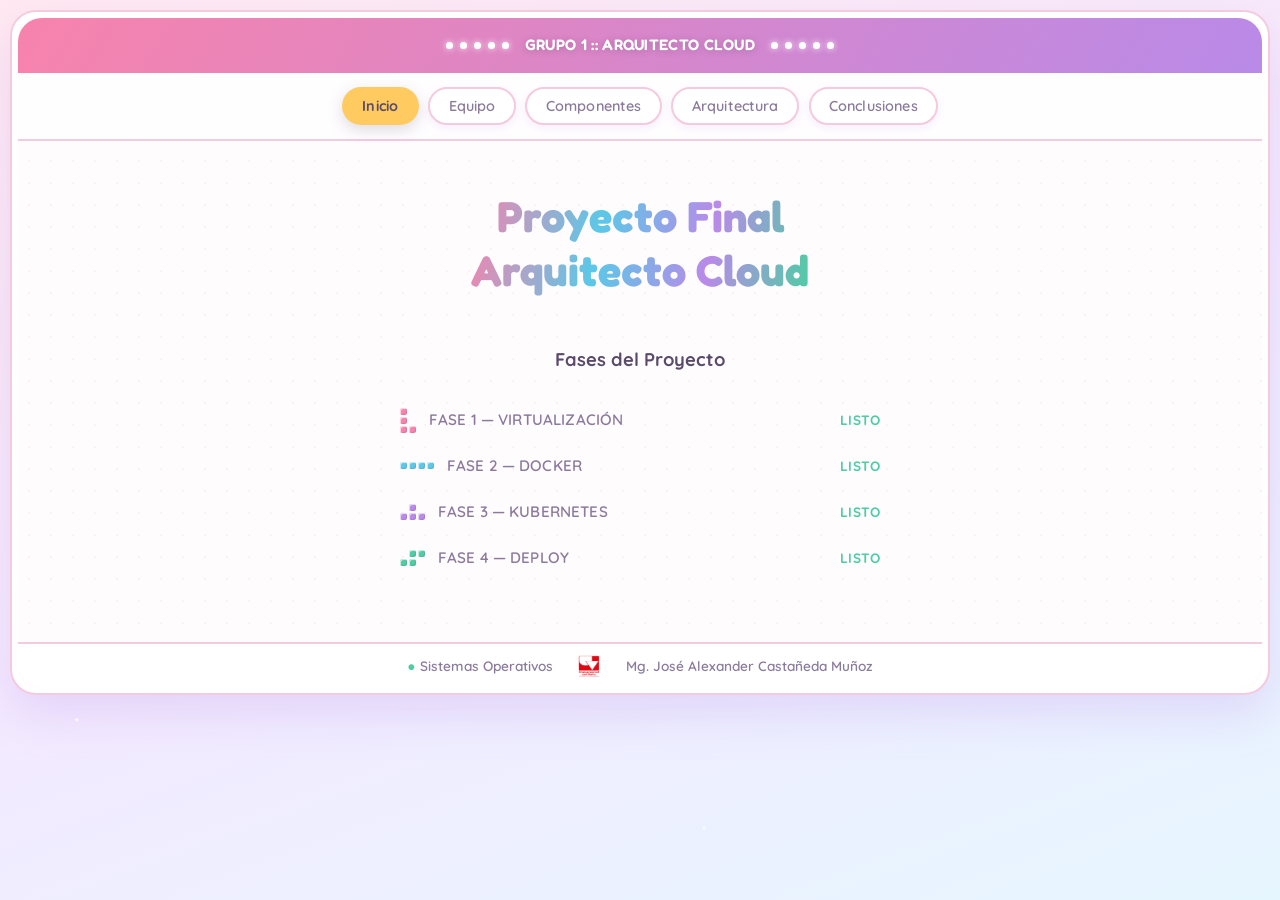
<file: docs/index.html>
<!DOCTYPE html>
<html lang="es">
<head>
<meta charset="UTF-8">
<meta name="viewport" content="width=device-width, initial-scale=1.0">
<meta name="color-scheme" content="dark">
<title>Arquitecto Cloud — Grupo 1</title>
<link rel="stylesheet" href="./styles.css">
</head>
<body>

<div class="crt-frame">

  <header class="marquee">
    <div class="marquee-lights">
      <span></span><span></span><span></span><span></span><span></span>
    </div>
    <span class="marquee-title">GRUPO 1 :: ARQUITECTO CLOUD</span>
    <div class="marquee-lights">
      <span></span><span></span><span></span><span></span><span></span>
    </div>
  </header>

  <nav>
    <button onclick="show('home')" class="active">Inicio</button>
    <button onclick="show('equipo')">Equipo</button>
    <button onclick="show('componentes')">Componentes</button>
    <button onclick="show('arquitectura')">Arquitectura</button>
    <button onclick="show('conclusiones')">Conclusiones</button>
  </nav>

  <!-- ===== INICIO ===== -->
  <div id="home" class="home-centered">
    <h1>Proyecto Final<br>Arquitecto Cloud</h1>

    <h3 class="fases-titulo">Fases del Proyecto</h3>
    <div class="boot-sequence">
      <p class="boot-line">
        <span class="piece piece-l" aria-hidden="true"><i></i><i></i><i></i><i></i></span>
        FASE 1 — VIRTUALIZACIÓN <span class="status">LISTO</span>
      </p>
      <p class="boot-line">
        <span class="piece piece-i" aria-hidden="true"><i></i><i></i><i></i><i></i></span>
        FASE 2 — DOCKER <span class="status">LISTO</span>
      </p>
      <p class="boot-line">
        <span class="piece piece-t" aria-hidden="true"><i></i><i></i><i></i><i></i></span>
        FASE 3 — KUBERNETES <span class="status">LISTO</span>
      </p>
      <p class="boot-line">
        <span class="piece piece-s" aria-hidden="true"><i></i><i></i><i></i><i></i></span>
        FASE 4 — DEPLOY <span class="status">LISTO</span>
      </p>
    </div>
  </div>

  <!-- ===== EQUIPO ===== -->
  <div id="equipo" style="display:none">
    <h2>Equipo</h2>

    <div class="equipo-lista">

      <div class="persona-card layer-2">
        <img class="persona-foto" src="./img2/unnamed.png"
             onerror="this.src='data:image/svg+xml,%3Csvg xmlns=%22http://www.w3.org/2000/svg%22 viewBox=%220 0 80 80%22%3E%3Ccircle cx=%2240%22 cy=%2240%22 r=%2240%22 fill=%22%235BC8E8%22/%3E%3Ccircle cx=%2240%22 cy=%2230%22 r=%2214%22 fill=%22%23fff%22/%3E%3Cellipse cx=%2240%22 cy=%2272%22 rx=%2222%22 ry=%2218%22 fill=%22%23fff%22/%3E%3C/svg%3E'"
             alt="Juan José Lozano">
        <div class="persona-info">
          <h3>Juan José Lozano Rodríguez</h3>
          <span class="codigo">2560998 - Componente 2</span>
        </div>
      </div>

      <div class="persona-card layer-1">
        <img class="persona-foto" src="./img3/foto.jpg"
             onerror="this.src='data:image/svg+xml,%3Csvg xmlns=%22http://www.w3.org/2000/svg%22 viewBox=%220 0 80 80%22%3E%3Ccircle cx=%2240%22 cy=%2240%22 r=%2240%22 fill=%22%23F783AC%22/%3E%3Ccircle cx=%2240%22 cy=%2230%22 r=%2214%22 fill=%22%23fff%22/%3E%3Cellipse cx=%2240%22 cy=%2272%22 rx=%2222%22 ry=%2218%22 fill=%22%23fff%22/%3E%3C/svg%3E'"
             alt="Alejandro Borrero">
        <div class="persona-info">
          <h3>Alejandro Borrero Ortiz</h3>
          <span class="codigo">2560904 - Componente 1</span>
        </div>
      </div>

      <div class="persona-card layer-3">
        <img class="persona-foto" src="./img/foto.jpg"
             onerror="this.src='data:image/svg+xml,%3Csvg xmlns=%22http://www.w3.org/2000/svg%22 viewBox=%220 0 80 80%22%3E%3Ccircle cx=%2240%22 cy=%2240%22 r=%2240%22 fill=%22%23B98AE8%22/%3E%3Ccircle cx=%2240%22 cy=%2230%22 r=%2214%22 fill=%22%23fff%22/%3E%3Cellipse cx=%2240%22 cy=%2272%22 rx=%2222%22 ry=%2218%22 fill=%22%23fff%22/%3E%3C/svg%3E'"
             alt="Maria Camila Mallama">
        <div class="persona-info">
          <h3>Maria Camila Mallama Amaya</h3>
          <span class="codigo">2560968 - Componente 3</span>
        </div>
      </div>

    </div>
  </div>

  <!-- ===== COMPONENTES ===== -->
  <div id="componentes" style="display:none">

    <div id="componentes-lista">
      <div class="componente-card layer-1 comp-clickable" onclick="abrirComponente('componente1')">
        <span class="layer-badge">
          <span class="piece piece-l" aria-hidden="true"><i></i><i></i><i></i><i></i></span>
          L1 · Bare metal
        </span>
        <h3>Componente 1 — Virtualización con Linux</h3>
        <span class="comp-ver-mas">Ver evidencias →</span>
      </div>

      <div class="componente-card layer-2 comp-clickable" onclick="abrirComponente('componente2')">
        <span class="layer-badge">
          <span class="piece piece-i" aria-hidden="true"><i></i><i></i><i></i><i></i></span>
          L2 · Contenedores
        </span>
        <h3>Componente 2 — Contenedores Docker</h3>
        <span class="comp-ver-mas">Ver evidencias →</span>
      </div>

      <div class="componente-card layer-3 comp-clickable" onclick="abrirComponente('componente3')">
        <span class="layer-badge">
          <span class="piece piece-t" aria-hidden="true"><i></i><i></i><i></i><i></i></span>
          L3 · Orquestación
        </span>
        <h3>Componente 3 — Orquestación Kubernetes</h3>
        <span class="comp-ver-mas">Ver evidencias →</span>
      </div>

      <div class="componente-card layer-4 comp-clickable" onclick="abrirComponente('componente4')">
        <span class="layer-badge">
          <span class="piece piece-s" aria-hidden="true"><i></i><i></i><i></i><i></i></span>
          L4 · Entrega
        </span>
        <h3>Componente 4 — Sitio Web</h3>
        <span class="comp-ver-mas">Ver evidencias →</span>
      </div>
    </div>

    <!-- Vista detalle con carrusel -->
    <div id="componente-detalle" style="display:none">
      <button class="detalle-cerrar" onclick="cerrarComponente()" aria-label="Cerrar">✕</button>
      <div id="detalle-badge"></div>
      <h2 id="detalle-titulo"></h2>
      <div id="detalle-desc" class="detalle-desc"></div>

      <div class="carrusel-wrap">
        <div class="carrusel-vacio" id="carrusel-vacio" style="display:none">
          <h2 class="video-demo-titulo">Video demostrativo</h2>
          <div class="video-demo-wrap">
          <iframe src="https://www.youtube.com/embed/E95nbS30v-k" title="Video demostrativo" allowfullscreen></iframe>
          </div>
          <h3 class="extra-evidencia-titulo">Evidencias del repositorio GitHub</h3>
          <img class="extra-evidencia-img" src="img2/pagiana.png" alt="Evidencias del repositorio GitHub">
        </div>
        <div id="carrusel-contenedor">
          <div class="carrusel">
            <button class="carrusel-btn carrusel-prev" onclick="carruselPrev()" aria-label="Anterior">‹</button>
            <div class="carrusel-track-wrap">
              <div class="carrusel-track" id="carrusel-track"></div>
            </div>
            <button class="carrusel-btn carrusel-next" onclick="carruselNext()" aria-label="Siguiente">›</button>
          </div>
          <div class="carrusel-dots" id="carrusel-dots"></div>
          <p class="carrusel-counter" id="carrusel-counter"></p>
        </div>
      </div>
    </div>

  </div>

  <!-- ===== ARQUITECTURA ===== -->
  <div id="arquitectura" style="display:none">
    <h2>Arquitectura</h2>
    <div class="galeria galeria-arquitectura-wrap" id="galeria-arquitectura"></div>


  </div>

  <!-- ===== CONCLUSIONES ===== -->
  <div id="conclusiones" style="display:none">
    <h2>Conclusiones</h2>

    <div class="conclusiones-grid">
      <div class="conclusion-card layer-2" style="text-align:center">
        <h3>Juan José Lozano — Componente 2</h3>
        <p>La mayor dificultad fue la instalación de Ubuntu, que se congelaba por falta de RAM en la VM. Al asignar más memoria se resolvió. Docker enseñó que la sintaxis debe ser precisa. Lo más valioso fue entender Linux, los contenedores y GitHub como herramienta colaborativa.</p>
      </div>

      <div class="conclusion-card layer-1" style="text-align:center">
        <h3>Alejandro Borrero — Componente 1</h3>
        <p>Sin dificultades mayores gracias a la investigación previa. Lo más importante fue comprender la virtualización, la comunicación SSH entre máquinas y el funcionamiento general de Linux.</p>
      </div>

      <div class="conclusion-card layer-3" style="text-align:center">
        <h3>Maria Camila Mallama — Componente 3</h3>
        <p>La mayor dificultad fue configurar Minikube y lograr que los pods se levantaran correctamente, ya que cualquier error en los manifiestos YAML hacía que el despliegue fallara.</p>
      </div>
    </div>
  </div>

  <footer class="statusbar">
    <span><span class="dot">●</span> Sistemas Operativos</span>
    <span class="footer-uni">
      <img src="./img/UV.jpg" class="uni-logo" alt="Logo Universidad del Valle">
    </span>
    <span>Mg. José Alexander Castañeda Muñoz</span>
  </footer>

</div>
<div class="scanlines" aria-hidden="true"></div>

<script src="./imagenes.js"></script>
<script src="./app.js"></script>
</body>
</html>
</file>
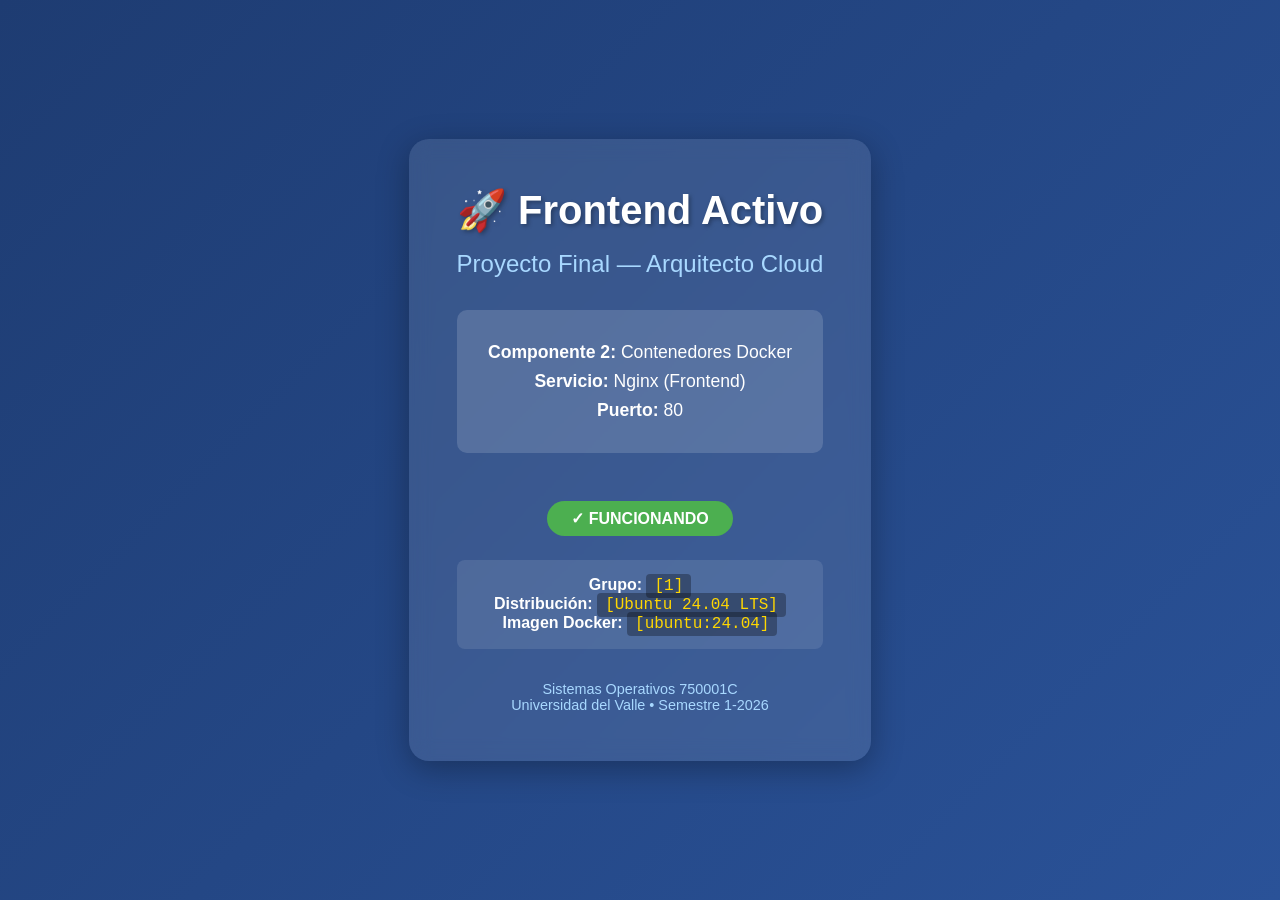
<file: Componente2/frontend/index.html>
<!DOCTYPE html>
<html lang="es">
<head>
    <meta charset="UTF-8">
    <meta name="viewport" content="width=device-width, initial-scale=1.0">
    <title>Proyecto Final - Arquitecto Cloud</title>
    <style>
        * {
            margin: 0;
            padding: 0;
            box-sizing: border-box;
        }
        
        body {
            font-family: 'Segoe UI', Tahoma, Geneva, Verdana, sans-serif;
            background: linear-gradient(135deg, #1e3c72 0%, #2a5298 100%);
            min-height: 100vh;
            display: flex;
            justify-content: center;
            align-items: center;
            color: #ffffff;
        }
        
        .container {
            background: rgba(255, 255, 255, 0.1);
            backdrop-filter: blur(10px);
            padding: 3rem;
            border-radius: 20px;
            box-shadow: 0 8px 32px rgba(0, 0, 0, 0.3);
            max-width: 600px;
            text-align: center;
        }
        
        h1 {
            font-size: 2.5rem;
            margin-bottom: 1rem;
            text-shadow: 2px 2px 4px rgba(0, 0, 0, 0.3);
        }
        
        h2 {
            font-size: 1.5rem;
            margin-bottom: 2rem;
            color: #a8d8ff;
            font-weight: 300;
        }
        
        .info {
            background: rgba(255, 255, 255, 0.15);
            padding: 1.5rem;
            border-radius: 10px;
            margin: 2rem 0;
        }
        
        .info p {
            margin: 0.5rem 0;
            font-size: 1.1rem;
        }
        
        .status {
            display: inline-block;
            background: #4caf50;
            padding: 0.5rem 1.5rem;
            border-radius: 25px;
            font-weight: bold;
            margin-top: 1rem;
            animation: pulse 2s infinite;
        }
        
        @keyframes pulse {
            0%, 100% { opacity: 1; }
            50% { opacity: 0.7; }
        }
        
        .footer {
            margin-top: 2rem;
            font-size: 0.9rem;
            color: #a8d8ff;
        }
        
        .group-info {
            background: rgba(255, 255, 255, 0.1);
            padding: 1rem;
            border-radius: 8px;
            margin-top: 1.5rem;
        }
        
        code {
            background: rgba(0, 0, 0, 0.3);
            padding: 0.2rem 0.5rem;
            border-radius: 4px;
            font-family: 'Courier New', monospace;
            color: #ffd700;
        }
    </style>
</head>
<body>
    <div class="container">
        <h1>🚀 Frontend Activo</h1>
        <h2>Proyecto Final — Arquitecto Cloud</h2>
        
        <div class="info">
            <p><strong>Componente 2:</strong> Contenedores Docker</p>
            <p><strong>Servicio:</strong> Nginx (Frontend)</p>
            <p><strong>Puerto:</strong> 80</p>
        </div>
        
        <div class="status">✓ FUNCIONANDO</div>
        
        <div class="group-info">
            <p><strong>Grupo:</strong> <code>[1]</code></p>
            <p><strong>Distribución:</strong> <code>[Ubuntu 24.04 LTS]</code></p>
            <p><strong>Imagen Docker:</strong> <code>[ubuntu:24.04]</code></p>
        </div>
        
        <div class="footer">
            <p>Sistemas Operativos 750001C</p>
            <p>Universidad del Valle • Semestre 1-2026</p>
        </div>
    </div>
    
    <script>
        // Opcional: Llamada al backend para verificar comunicación
        fetch('http://localhost:5000')
            .then(response => response.json())
            .then(data => console.log('Backend respondió:', data))
            .catch(error => console.log('Backend no disponible:', error));
    </script>
</body>
</html>
</file>
<file: docs/styles.css>
@import url('https://fonts.googleapis.com/css2?family=Fredoka:wght@500;600;700&family=Quicksand:wght@500;600;700&family=Poppins:wght@400;500;600&display=swap');

:root {
  --bg-grad-1: #FFE9F1;
  --bg-grad-2: #F4E9FF;
  --bg-grad-3: #E6F6FF;

  --bezel:     #FFFFFF;
  --screen-bg: #FFFCFE;
  --border:    #F4CADD;
  --border-bright: #EBA9CB;
  --text:      #5B4B6B;
  --text-muted:#8B7A9B;
  --text-dim:  #B3A3C2;

  --pink:  #F783AC;
  --sky:   #5BC8E8;
  --lilac: #B98AE8;
  --mint:  #4ECDA4;
  --gold:  #FFCB61;
  --coral: #FF8FA3;
  --periwinkle: #8C9EFF;

  --layer1: var(--pink);  --layer1-soft: rgba(247,131,172,0.15);
  --layer2: var(--sky);   --layer2-soft: rgba(91,200,232,0.15);
  --layer3: var(--lilac); --layer3-soft: rgba(185,138,232,0.15);
  --layer4: var(--mint);  --layer4-soft: rgba(78,205,164,0.15);

  --status-ok: var(--mint);
  --radius: 20px;
}

* { margin: 0; padding: 0; box-sizing: border-box; }

html, body { background: var(--bg-grad-1); }

body {
  font-family: 'Poppins', system-ui, sans-serif;
  background: linear-gradient(160deg, var(--bg-grad-1) 0%, var(--bg-grad-2) 50%, var(--bg-grad-3) 100%);
  background-attachment: fixed;
  color: var(--text);
  line-height: 1.7;
  min-height: 100vh;
  padding: 0.75rem;
}

/* ---------- Marco de pantalla ---------- */
.crt-frame {
  position: relative;
  max-width: 1400px;
  margin: 0 auto;
  background-color: var(--screen-bg);
  background-image: radial-gradient(rgba(247,131,172,0.10) 1.5px, transparent 1.5px);
  background-size: 22px 22px;
  border: 6px solid var(--bezel);
  border-radius: 24px;
  box-shadow: 0 0 0 2px var(--border), 0 20px 45px rgba(185,138,232,0.25);
}

.scanlines {
  position: fixed;
  inset: 0;
  pointer-events: none;
  z-index: 9999;
  background-image:
    radial-gradient(circle at 10% 16%, rgba(255,255,255,0.95) 0px, transparent 2.5px),
    radial-gradient(circle at 80% 10%, rgba(255,255,255,0.95) 0px, transparent 2.5px),
    radial-gradient(circle at 92% 68%, rgba(255,255,255,0.95) 0px, transparent 2.5px),
    radial-gradient(circle at 6% 80%, rgba(255,255,255,0.95) 0px, transparent 2.5px),
    radial-gradient(circle at 55% 92%, rgba(255,255,255,0.95) 0px, transparent 2.5px),
    radial-gradient(circle at 35% 45%, rgba(255,255,255,0.95) 0px, transparent 2.5px);
  animation: sparkle 3.2s ease-in-out infinite;
}
@keyframes sparkle { 0%, 100% { opacity: 0.35; } 50% { opacity: 1; } }

/* ---------- Marquesina superior ---------- */
.marquee {
  display: flex;
  align-items: center;
  justify-content: center;
  gap: 1rem;
  padding: 0.9rem 1rem;
  background: linear-gradient(120deg, var(--pink), var(--lilac));
  border-radius: 24px 24px 0 0;
}
.marquee-lights { display: flex; gap: 7px; }
.marquee-lights span { width: 7px; height: 7px; border-radius: 50%; background: #fff; box-shadow: 0 0 6px rgba(255,255,255,0.9); }
.marquee-lights span:nth-child(1) { animation: twinkle 2.2s infinite 0s; }
.marquee-lights span:nth-child(2) { animation: twinkle 2.2s infinite .2s; }
.marquee-lights span:nth-child(3) { animation: twinkle 2.2s infinite .4s; }
.marquee-lights span:nth-child(4) { animation: twinkle 2.2s infinite .6s; }
.marquee-lights span:nth-child(5) { animation: twinkle 2.2s infinite .8s; }
@keyframes twinkle { 0%, 100% { opacity: 0.35; } 50% { opacity: 1; } }

.marquee-title {
  font-family: 'Fredoka', sans-serif;
  font-weight: 600;
  font-size: 0.95rem;
  letter-spacing: 0.02em;
  color: #fff;
  text-shadow: 0 1px 6px rgba(91,75,107,0.35);
  white-space: nowrap;
}

/* ---------- NAV ---------- */
nav {
  padding: 0.9rem 1.2rem;
  border-bottom: 2px solid var(--border);
  display: flex;
  gap: 0.6rem;
  justify-content: center;
  flex-wrap: wrap;
  background: rgba(255,255,255,0.6);
  backdrop-filter: blur(6px);
  position: sticky;
  top: 0;
  z-index: 10;
}

nav button {
  padding: 0.5rem 1.15rem;
  border: 2px solid var(--border);
  border-radius: 999px;
  background: #fff;
  color: var(--text-muted);
  font-family: 'Quicksand', sans-serif;
  font-weight: 600;
  font-size: 0.9rem;
  letter-spacing: 0.01em;
  cursor: pointer;
  box-shadow: 0 3px 10px rgba(185,138,232,0.15);
  transition: transform 0.12s ease, box-shadow 0.12s ease, color 0.12s ease, background 0.12s ease, border-color 0.12s ease;
}

nav button:hover { color: var(--text); border-color: var(--lilac); transform: translateY(-1px); }

nav button:nth-child(1).active { background: var(--gold); }
nav button:nth-child(2).active { background: var(--sky); }
nav button:nth-child(3).active { background: var(--lilac); }
nav button:nth-child(4).active { background: var(--mint); }
nav button:nth-child(5).active { background: var(--pink); }

nav button.active {
  color: var(--text);
  border-color: transparent;
  font-weight: 700;
  box-shadow: 0 5px 16px rgba(91,75,107,0.2);
}

nav button:focus-visible {
  outline: 2px solid var(--lilac);
  outline-offset: 2px;
}

/* ---------- Contenedores de sección ---------- */
#home, #componentes, #equipo, #arquitectura, #conclusiones {
  max-width: 1100px;
  margin: 0 auto;
  padding: 3rem 2.5rem 4rem;
  animation: fadeIn 0.3s ease;
}

@keyframes fadeIn {
  from { opacity: 0; transform: translateY(6px); }
  to   { opacity: 1; transform: translateY(0); }
}

/* ---------- Prompt ---------- */
.home-centered { text-align: center; }
.home-centered h1 { display: inline-block; }
.home-centered .subtitle { text-align: center; margin-left: auto; margin-right: auto; }
.fases-titulo { text-align: center; margin-top: 1.8rem !important; margin-bottom: 0 !important; }
.fases-titulo::before { content: ""; }
.home-centered .boot-sequence { max-width: 480px; margin: 2rem auto 0; text-align: left; }
.home-centered .boot-line { justify-content: flex-start; }

.prompt {
  display: inline-block;
  font-family: 'Quicksand', sans-serif;
  font-weight: 600;
  font-size: 0.85rem;
  color: var(--lilac);
  background: #fff;
  border: 2px solid var(--border);
  padding: 0.35rem 0.85rem;
  border-radius: 999px;
  margin-bottom: 1rem;
}
.prompt::after {
  content: "✦";
  margin-left: 5px;
  color: var(--pink);
  display: inline-block;
  animation: pulse 1.4s ease-in-out infinite;
}
@keyframes pulse { 0%, 100% { opacity: 0.3; transform: scale(0.85); } 50% { opacity: 1; transform: scale(1.1); } }

/* ---------- Tipografía ---------- */
h1 {
  font-family: 'Fredoka', sans-serif;
  font-weight: 700;
  font-size: clamp(1.7rem, 5vw, 2.7rem);
  line-height: 1.25;
  margin-bottom: 1.1rem;
  background: linear-gradient(100deg, var(--pink) 0%, var(--sky) 38%, var(--lilac) 70%, var(--mint) 100%);
  -webkit-background-clip: text;
  background-clip: text;
  -webkit-text-fill-color: transparent;
}

h2 {
  position: relative;
  display: inline-block;
  font-family: 'Fredoka', sans-serif;
  font-weight: 600;
  font-size: 1.75rem;
  margin-bottom: 2rem;
  padding-bottom: 0.7rem;
  color: var(--text);
}
h2::after {
  content: "";
  position: absolute;
  left: 0; bottom: 0;
  width: 65%;
  height: 7px;
  border-radius: 999px;
  background: linear-gradient(90deg, var(--pink), var(--sky), var(--lilac), var(--mint));
}

h3 {
  font-family: 'Quicksand', sans-serif;
  font-weight: 700;
  font-size: 1.15rem;
  margin-top: 0.2rem;
  margin-bottom: 0.5rem;
  color: var(--text);
}

p {
  font-size: 0.95rem;
  color: var(--text-muted);
  margin-bottom: 0.5rem;
  max-width: 60ch;
}

#home p.subtitle { font-family: 'Quicksand', sans-serif; font-weight: 600; font-size: 0.95rem; color: var(--text-muted); }

/* ---------- Mini-piezas de Tetris ---------- */
.piece { display: inline-grid; gap: 2px; vertical-align: middle; line-height: 0; }
.piece i {
  display: block;
  width: 7px;
  height: 7px;
  border-radius: 2.5px;
  box-shadow: inset 1px 1px 0 rgba(255,255,255,0.65), inset -1px -1px 0 rgba(91,75,107,0.18);
}

.piece-l { grid-template-columns: repeat(2,7px); grid-template-rows: repeat(3,7px); }
.piece-l i { background: var(--pink); }
.piece-l i:nth-child(1) { grid-column: 1; grid-row: 1; }
.piece-l i:nth-child(2) { grid-column: 1; grid-row: 2; }
.piece-l i:nth-child(3) { grid-column: 1; grid-row: 3; }
.piece-l i:nth-child(4) { grid-column: 2; grid-row: 3; }

.piece-i { grid-template-columns: repeat(4,7px); grid-template-rows: 7px; }
.piece-i i { background: var(--sky); grid-row: 1; }
.piece-i i:nth-child(1) { grid-column: 1; }
.piece-i i:nth-child(2) { grid-column: 2; }
.piece-i i:nth-child(3) { grid-column: 3; }
.piece-i i:nth-child(4) { grid-column: 4; }

.piece-t { grid-template-columns: repeat(3,7px); grid-template-rows: repeat(2,7px); }
.piece-t i { background: var(--lilac); }
.piece-t i:nth-child(1) { grid-column: 2; grid-row: 1; }
.piece-t i:nth-child(2) { grid-column: 1; grid-row: 2; }
.piece-t i:nth-child(3) { grid-column: 2; grid-row: 2; }
.piece-t i:nth-child(4) { grid-column: 3; grid-row: 2; }

.piece-s { grid-template-columns: repeat(3,7px); grid-template-rows: repeat(2,7px); }
.piece-s i { background: var(--mint); }
.piece-s i:nth-child(1) { grid-column: 2; grid-row: 1; }
.piece-s i:nth-child(2) { grid-column: 3; grid-row: 1; }
.piece-s i:nth-child(3) { grid-column: 1; grid-row: 2; }
.piece-s i:nth-child(4) { grid-column: 2; grid-row: 2; }

/* ---------- Boot-sequence ---------- */
.boot-sequence { margin-top: 2.2rem; display: flex; flex-direction: column; gap: 0.75rem; }
.boot-line {
  font-family: 'Quicksand', sans-serif;
  font-weight: 600;
  font-size: 0.95rem;
  letter-spacing: 0.01em;
  color: var(--text-muted);
  display: flex;
  align-items: center;
  gap: 0.8rem;
  opacity: 0;
  animation: bootIn 0.35s ease forwards;
}
.boot-line:nth-child(1) { animation-delay: 0.15s; }
.boot-line:nth-child(2) { animation-delay: 0.35s; }
.boot-line:nth-child(3) { animation-delay: 0.55s; }
.boot-line:nth-child(4) { animation-delay: 0.75s; }
.boot-line .status { margin-left: auto; color: var(--mint); font-weight: 700; font-size: 0.85rem; }

@keyframes bootIn {
  from { opacity: 0; transform: translateX(-8px); }
  to   { opacity: 1; transform: translateX(0); }
}

/* ---------- Insignia de capa ---------- */
.layer-badge {
  display: inline-flex;
  align-items: center;
  gap: 0.5rem;
  font-family: 'Quicksand', sans-serif;
  font-weight: 700;
  font-size: 0.72rem;
  letter-spacing: 0.02em;
  text-transform: uppercase;
  padding: 0.3rem 0.7rem;
  border-radius: 999px;
  margin-bottom: 0.8rem;
}
.layer-1 .layer-badge { background: var(--layer1-soft); color: var(--pink); }
.layer-2 .layer-badge { background: var(--layer2-soft); color: var(--sky); }
.layer-3 .layer-badge { background: var(--layer3-soft); color: var(--lilac); }
.layer-4 .layer-badge { background: var(--layer4-soft); color: var(--mint); }

/* ---------- Tarjetas de componentes ---------- */
.componente-card {
  background: var(--screen-bg);
  border: 2px solid var(--border);
  border-radius: var(--radius);
  padding: 1.7rem 1.9rem;
  margin-bottom: 1.6rem;
  box-shadow: 0 8px 22px rgba(185,138,232,0.12);
  transition: transform 0.15s ease, box-shadow 0.15s ease, border-color 0.15s ease;
}
.componente-card:hover { transform: translateY(-4px); }
.componente-card.layer-1 { border-color: rgba(247,131,172,0.45); }
.componente-card.layer-1:hover { box-shadow: 0 12px 28px rgba(247,131,172,0.25); }
.componente-card.layer-2 { border-color: rgba(91,200,232,0.45); }
.componente-card.layer-2:hover { box-shadow: 0 12px 28px rgba(91,200,232,0.25); }
.componente-card.layer-3 { border-color: rgba(185,138,232,0.45); }
.componente-card.layer-3:hover { box-shadow: 0 12px 28px rgba(185,138,232,0.25); }
.componente-card.layer-4 { border-color: rgba(78,205,164,0.45); }
.componente-card.layer-4:hover { box-shadow: 0 12px 28px rgba(78,205,164,0.25); }

/* ---------- Tarjetas de equipo ---------- */
#equipo {
  display: flex;
  flex-direction: column;
  align-items: center;
  padding-top: 2rem;
  padding-bottom: 3rem;
}
#equipo h2 { display: block; text-align: center; width: 100%; margin-bottom: 1.8rem; }
#equipo h2::after { display: none; }
#equipo .equipo-lista { display: flex; flex-direction: column; align-items: center; gap: 1rem; width: 100%; }

.persona-card {
  background: var(--screen-bg);
  border: 2px solid var(--border);
  border-radius: var(--radius);
  padding: 1.1rem 1.5rem;
  display: flex;
  align-items: center;
  gap: 1.2rem;
  box-shadow: 0 8px 20px rgba(185,138,232,0.1);
  width: 380px;
  height: 90px;
  box-sizing: border-box;
}
.persona-card.layer-1 { border-color: rgba(247,131,172,0.45); }
.persona-card.layer-2 { border-color: rgba(91,200,232,0.45); }
.persona-card.layer-3 { border-color: rgba(185,138,232,0.45); }

.persona-foto {
  width: 64px;
  height: 64px;
  border-radius: 50%;
  object-fit: cover;
  flex-shrink: 0;
  border: 3px solid var(--border);
}
.persona-card.layer-1 .persona-foto { border-color: var(--pink); }
.persona-card.layer-2 .persona-foto { border-color: var(--sky); }
.persona-card.layer-3 .persona-foto { border-color: var(--lilac); }

.persona-info { display: flex; flex-direction: column; gap: 0.2rem; min-width: 0; }
.persona-info h3 { margin: 0; font-size: 1rem; }
.persona-info .codigo {
  font-family: 'Quicksand', sans-serif;
  font-weight: 600;
  font-size: 0.82rem;
  color: var(--text-dim);
  background: var(--bg-grad-2);
  border: 1px solid var(--border);
  padding: 0.15rem 0.55rem;
  border-radius: 999px;
  align-self: flex-start;
}

/* ---------- Diagrama de arquitectura ---------- */
.stack-diagram {
  display: flex;
  flex-direction: column;
  align-items: stretch;
  gap: 0.5rem;
  margin: 1.9rem 0 2.2rem;
  max-width: 540px;
}
.stack-layer {
  display: flex;
  align-items: center;
  gap: 1rem;
  padding: 0.95rem 1.2rem;
  border-radius: var(--radius);
  border: 2px solid var(--border);
}
.stack-layer .stack-name { font-family: 'Quicksand', sans-serif; font-weight: 600; font-size: 0.95rem; color: var(--text); }
.stack-arrow { align-self: center; color: var(--text-dim); font-size: 0.8rem; }
.stack-layer.layer-1 { background: var(--layer1-soft); border-color: rgba(247,131,172,0.35); }
.stack-layer.layer-2 { background: var(--layer2-soft); border-color: rgba(91,200,232,0.35); }
.stack-layer.layer-3 { background: var(--layer3-soft); border-color: rgba(185,138,232,0.35); }

/* ---------- Conclusiones ---------- */
#conclusiones {
  display: flex;
  flex-direction: column;
  align-items: center;
  padding-top: 2rem;
  padding-bottom: 2rem;
}
#conclusiones h2 { align-self: flex-start; }

.conclusiones-grid {
  display: flex;
  flex-wrap: wrap;
  justify-content: center;
  align-items: stretch;
  gap: 1.2rem;
  width: 100%;
}

.conclusion-card {
  background: var(--screen-bg);
  border: 2px solid var(--border);
  border-radius: var(--radius);
  padding: 1.4rem 1.7rem;
  box-shadow: 0 6px 16px rgba(185,138,232,0.1);
  width: 280px;
  flex-shrink: 0;
  display: flex;
  flex-direction: column;
}
.conclusion-card h3 { margin-bottom: 0.75rem; }
.conclusion-card p { max-width: 100%; flex: 1; margin-bottom: 0; }
.conclusion-card.layer-1 { border-color: rgba(247,131,172,0.45); }
.conclusion-card.layer-2 { border-color: rgba(91,200,232,0.45); }
.conclusion-card.layer-3 { border-color: rgba(185,138,232,0.45); }

/* ---------- Galería de imágenes ---------- */
.galeria {
  display: grid;
  grid-template-columns: repeat(auto-fill, minmax(220px, 1fr));
  gap: 1rem;
  margin-top: 1.1rem;
}
.galeria-item {
  background: #fff;
  border: 2px solid var(--border);
  border-radius: var(--radius);
  overflow: hidden;
  transition: border-color 0.15s ease, transform 0.15s ease;
}
.galeria-item:hover { border-color: var(--lilac); transform: translateY(-2px); }
.galeria-item img { width: 100%; height: 160px; object-fit: cover; display: block; }
.galeria-item figcaption { padding: 0.6rem 0.75rem; font-size: 0.78rem; color: var(--text-muted); }
.galeria-item figcaption .autor {
  display: block;
  font-family: 'Quicksand', sans-serif;
  font-weight: 700;
  font-size: 0.78rem;
  color: var(--lilac);
  margin-top: 0.15rem;
}
.galeria-vacia {
  font-family: 'Quicksand', sans-serif;
  font-weight: 600;
  font-size: 0.85rem;
  color: var(--text-dim);
  border: 2px dashed var(--border);
  border-radius: var(--radius);
  padding: 1rem 1.2rem;
  margin-top: 1rem;
}

/* ---------- Footer ---------- */
footer.statusbar {
  position: sticky;
  bottom: 0;
  border-top: 2px solid var(--border);
  background: rgba(255,255,255,0.85);
  backdrop-filter: blur(6px);
  font-family: 'Quicksand', sans-serif;
  font-weight: 600;
  font-size: 0.85rem;
  color: var(--text-muted);
  padding: 0.6rem 1.5rem;
  display: flex;
  justify-content: center;
  gap: 1.6rem;
  flex-wrap: wrap;
  border-radius: 0 0 24px 24px;
}
footer.statusbar .dot { color: var(--mint); }
.footer-uni { display: inline-flex; align-items: center; gap: 0.45rem; }
.uni-logo { width: 22px; height: 22px; flex-shrink: 0; vertical-align: middle; }

/* ---------- Accesibilidad ---------- */
@media (prefers-reduced-motion: reduce) {
  .boot-line, .prompt::after, .scanlines, .marquee-lights span,
  #home, #componentes, #equipo, #arquitectura, #conclusiones {
    animation: none !important;
    opacity: 1;
  }
}

/* ---------- Responsive ---------- */
@media (max-width: 600px) {
  body { padding: 0.4rem; }
  .crt-frame { border-width: 4px; border-radius: 16px; }
  h2 { font-size: 1.45rem; }
  nav { gap: 0.4rem; padding: 0.7rem 0.8rem; }
  nav button { font-size: 0.78rem; padding: 0.4rem 0.85rem; }
  .persona-card { flex-direction: column; align-items: flex-start; }
  .marquee-title { font-size: 0.75rem; }
  .marquee { gap: 0.5rem; }
  .stack-layer { padding: 0.8rem 1rem; }
}

/* ---------- Tarjetas clickeables de componente ---------- */
.comp-clickable { cursor: pointer; position: relative; }
.comp-clickable:hover { transform: translateY(-4px); }
.comp-ver-mas {
  display: inline-block;
  margin-top: 0.9rem;
  font-family: 'Quicksand', sans-serif;
  font-weight: 700;
  font-size: 0.82rem;
  letter-spacing: 0.01em;
  color: var(--lilac);
  transition: letter-spacing 0.15s ease;
}
.comp-clickable:hover .comp-ver-mas { letter-spacing: 0.06em; }

/* ---------- Vista detalle ---------- */
#componente-detalle { position: relative; animation: fadeIn 0.3s ease; }

.detalle-cerrar {
  position: absolute;
  top: 0; right: 0;
  width: 38px; height: 38px;
  border-radius: 999px;
  border: 2px solid var(--border);
  background: #fff;
  color: var(--text-muted);
  font-size: 1.1rem;
  line-height: 1;
  cursor: pointer;
  display: flex;
  align-items: center;
  justify-content: center;
  box-shadow: 0 3px 10px rgba(185,138,232,0.15);
  transition: background 0.15s ease, color 0.15s ease, border-color 0.15s ease;
}
.detalle-cerrar:hover { background: var(--pink); border-color: var(--pink); color: #fff; }

.detalle-desc { margin-bottom: 1.8rem; color: var(--text-muted); }
.detalle-desc p { margin-bottom: 0.4rem; }

/* ---------- Carrusel ---------- */
.carrusel-wrap { margin-top: 1.5rem; }

.carrusel { display: flex; align-items: center; gap: 0.75rem; }

.carrusel-track-wrap {
  flex: 1;
  overflow: hidden;
  border-radius: var(--radius);
  border: 2px solid var(--border);
  background: #fff;
  height: 380px;
  display: flex;
  align-items: stretch;
}

.carrusel-track {
  display: flex;
  transition: transform 0.4s cubic-bezier(0.4, 0, 0.2, 1);
  width: 100%;
}

.carrusel-slide {
  min-width: 100%;
  height: 100%;
  display: flex;
  flex-direction: column;
  align-items: center;
  justify-content: center;
  padding: 1rem;
  box-sizing: border-box;
}

.carrusel-slide img {
  width: 100%;
  height: 300px;
  object-fit: contain;
  border-radius: 12px;
  display: block;
  flex-shrink: 0;
}

.carrusel-slide figcaption {
  margin-top: 0.75rem;
  text-align: center;
  font-size: 0.85rem;
  color: var(--text-muted);
  font-family: 'Quicksand', sans-serif;
  font-weight: 600;
}
.carrusel-slide figcaption .autor {
  display: block;
  color: var(--lilac);
  font-weight: 700;
  font-size: 0.8rem;
  margin-top: 0.2rem;
}

.carrusel-btn {
  width: 44px; height: 44px;
  border-radius: 999px;
  border: 2px solid var(--border);
  background: #fff;
  color: var(--text);
  font-size: 1.6rem;
  line-height: 1;
  cursor: pointer;
  display: flex;
  align-items: center;
  justify-content: center;
  box-shadow: 0 3px 10px rgba(185,138,232,0.15);
  transition: background 0.15s ease, border-color 0.15s ease, transform 0.1s ease;
  flex-shrink: 0;
}
.carrusel-btn:hover { background: var(--lilac); border-color: var(--lilac); color: #fff; transform: scale(1.08); }
.carrusel-btn:disabled { opacity: 0.3; cursor: default; transform: none; }

.carrusel-dots { display: flex; justify-content: center; gap: 0.5rem; margin-top: 1rem; }
.carrusel-dot {
  width: 8px; height: 8px;
  border-radius: 999px;
  background: var(--border);
  border: none;
  cursor: pointer;
  transition: background 0.2s ease, transform 0.2s ease;
  padding: 0;
}
.carrusel-dot.active { background: var(--lilac); transform: scale(1.3); }

.carrusel-counter {
  text-align: center;
  font-family: 'Quicksand', sans-serif;
  font-weight: 600;
  font-size: 0.78rem;
  color: var(--text-dim);
  margin-top: 0.5rem;
}

.carrusel-vacio {
  font-family: 'Quicksand', sans-serif;
  font-weight: 600;
  font-size: 0.85rem;
  color: var(--text-dim);
  border: 2px dashed var(--border);
  border-radius: var(--radius);
  padding: 2rem 1.2rem;
  text-align: center;
}

/* ---------- Arquitectura — galería centrada ---------- */
#arquitectura { display: flex; flex-direction: column; align-items: flex-start; }
.galeria-arquitectura-wrap {
  width: 100%;
  display: flex;
  flex-wrap: wrap;
  justify-content: center;
  gap: 1rem;
  margin-top: 1.1rem;
}
.galeria-arquitectura-wrap .galeria-item { width: 640px; max-width: 100%; flex-shrink: 0; }
.galeria-arquitectura-wrap .galeria-item img { height: 420px; }

/* ---------- Título "Video demostrativo" ---------- */
.video-demo-titulo { margin-top: 3rem; }

.video-demo-wrap {
  width: 100%;
  max-width: 720px;
  aspect-ratio: 16 / 9;
  margin-top: 1.1rem;
  border-radius: var(--radius);
  border: 2px solid var(--border);
  overflow: hidden;
  background: #fff;
}
.video-demo-wrap iframe {
  width: 100%;
  height: 100%;
  border: 0;
  display: block;
}

@media (max-width: 700px) {
  .galeria-arquitectura-wrap .galeria-item { width: 100%; }
  .galeria-arquitectura-wrap .galeria-item img { height: 260px; }
}
</file>
